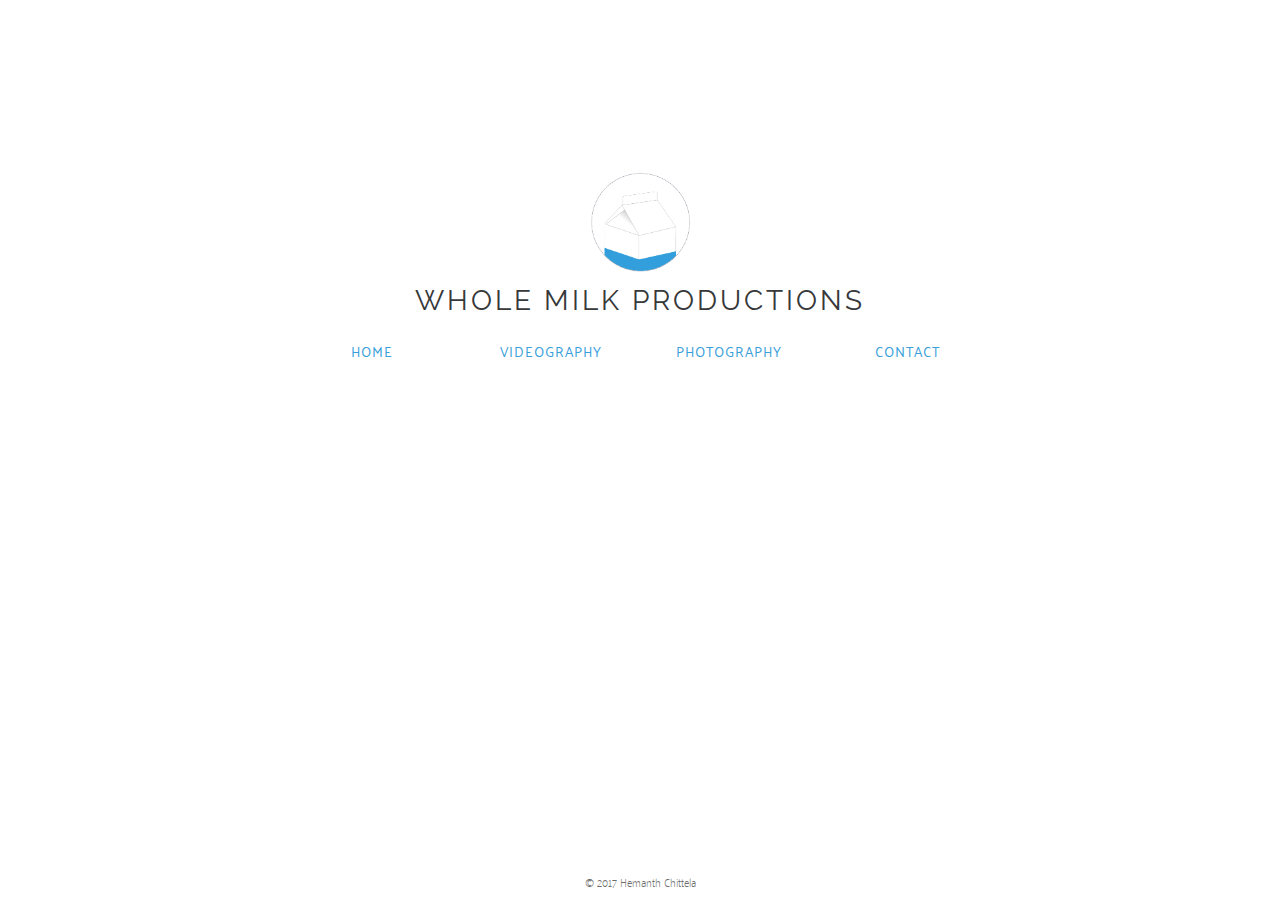
<file: index.html>
<!DOCTYPE html>
<html lang="en">

<head>
  <meta charset="utf-8">
  <meta http-equiv="X-UA-Compatible" content="IE=edge">
  <meta name="viewport" content="width=device-width, initial-scale=1">

  <meta name="description" content="Whole Milk Productions">
  <meta name="author" content="Hemanth Chittela">
  <link rel="icon" href="favicon.ico">

  <title>Whole Milk Productions</title>

  <!-- Bootstrap core CSS -->
  <link href="css/bootstrap.min.css" rel="stylesheet">
  <link href="css/styles.css" rel="stylesheet">
  <link href="https://fonts.googleapis.com/css?family=Raleway" rel="stylesheet">
  <link href="https://fonts.googleapis.com/css?family=Palanquin" rel="stylesheet">
</head>

<body>
  <div class="container">
    <header class="centered">
      <div class="row">
        <img class="logo" src="wholemilklogo.png" />
      </div>
      <div class="title">
        <a href="index.html">WHOLE MILK PRODUCTIONS</a>
      </div>
      <div class="nav home">
        <div class="row">
          <div class="col col-md-3">
            <a href="index.html" class="active">HOME</a>
          </div>
          <div class="col col-md-3">
            <a href="videography.html">VIDEOGRAPHY</a>
          </div>
          <div class="col col-md-3">
            <a href="photography.html">PHOTOGRAPHY</a>
          </div>
          <div class="col col-md-3">
            <a href="contact.html">CONTACT</a>
          </div>
        </div>
      </div>
    </header>

    <div class="footer">
      <p class="copyright">© 2017 Hemanth Chittela</p>
    </div>
  </div>


  <!-- Bootstrap core JavaScript
    ================================================== -->
  <script src="https://ajax.googleapis.com/ajax/libs/jquery/1.12.4/jquery.min.js"></script>
  <script>
    window.jQuery || document.write('<script src="../../assets/js/vendor/jquery.min.js"><\/script>')
  </script>
  <script src="js/bootstrap.min.js"></script>
  <script type="text/javascript">
    $(function () {$('a[href^="' + location.pathname.split("/")[location.pathname.split("/").length - 1] + '"]').addClass('active');});
  </script>
  <script>
    (function(i,s,o,g,r,a,m){i['GoogleAnalyticsObject']=r;i[r]=i[r]||function(){
    (i[r].q=i[r].q||[]).push(arguments)},i[r].l=1*new Date();a=s.createElement(o),
    m=s.getElementsByTagName(o)[0];a.async=1;a.src=g;m.parentNode.insertBefore(a,m)
    })(window,document,'script','https://www.google-analytics.com/analytics.js','ga');

    ga('create', 'UA-58172161-2', 'auto');
    ga('send', 'pageview');

  </script>
</body>

</html>
</file>
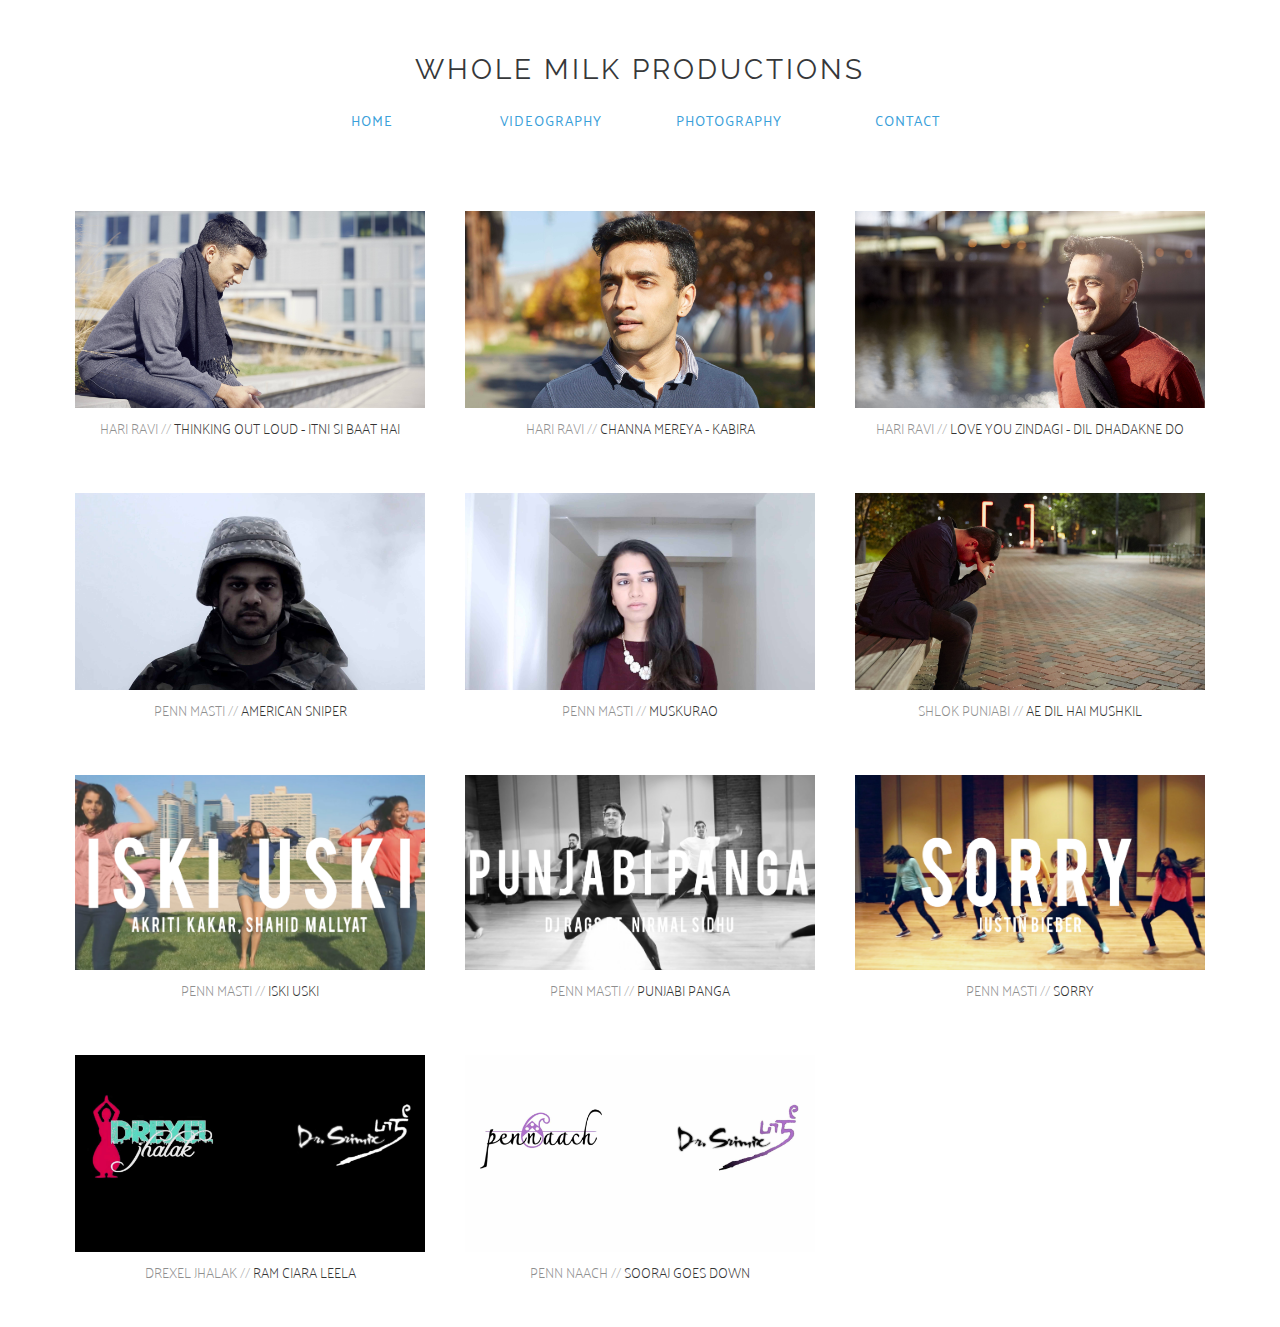
<file: videography.html>
<!DOCTYPE html>
<html lang="en">

<head>
  <meta charset="utf-8">
  <meta http-equiv="X-UA-Compatible" content="IE=edge">
  <meta name="viewport" content="width=device-width, initial-scale=1">
  
  <meta name="description" content="Whole Milk Productions">
  <meta name="author" content="Hemanth Chittela">
  <link rel="icon" href="favicon.ico">

  <title>WMP | Videography</title>

  <!-- Bootstrap core CSS -->
  <link href="css/bootstrap.min.css" rel="stylesheet">
  <link href="css/styles.css" rel="stylesheet">
  <link href="https://fonts.googleapis.com/css?family=Raleway" rel="stylesheet">
  <link href="https://fonts.googleapis.com/css?family=Palanquin" rel="stylesheet">
</head>

<body>
  <div class="container">
    <header class="top">
      <div class="title">
        <a href="index.html">WHOLE MILK PRODUCTIONS</a>
      </div>
      <div class="nav">
        <div class="row">
          <div class="col col-md-3">
            <a href="index.html">HOME</a>
          </div>
          <div class="col col-md-3">
            <a href="videography.html">VIDEOGRAPHY</a>
          </div>
          <div class="col col-md-3">
            <a href="photography.html">PHOTOGRAPHY</a>
          </div>
          <div class="col col-md-3">
            <a href="contact.html">CONTACT</a>
          </div>
        </div>
      </div>
    </header>

    <div class="grid">
      <div class="row">
        <div class="col-md-4">
          <a id="hari_tol" onClick="setModalImg(this.id)" data-toggle="modal" data-target="#imgModal" href=""><img src="images/hari_tol.jpg" /></a>
          <p><span class="starring">HARI RAVI <span class="slashes">//</span> </span>THINKING OUT LOUD - ITNI SI BAAT HAI</p>
        </div>
        <div class="col-md-4">
          <a id="hari_cm" onClick="setModalImg(this.id)" data-toggle="modal" data-target="#imgModal" href=""><img src="images/hari_cm.jpg" /></a>
          <p><span class="starring">HARI RAVI <span class="slashes">//</span> </span>CHANNA MEREYA - KABIRA</p>
        </div>
        <div class="col-md-4">
          <a id="hari_lyz" onClick="setModalImg(this.id)" data-toggle="modal" data-target="#imgModal" href=""><img src="images/hari_lyz.jpg" /></a>
          <p><span class="starring">HARI RAVI <span class="slashes">//</span> </span>LOVE YOU ZINDAGI - DIL DHADAKNE DO</p>
        </div>
      </div>
      <div class="row">
        <div class="col-md-4">
          <a id="masti_as" onClick="setModalImg(this.id)" data-toggle="modal" data-target="#imgModal" href=""><img src="images/masti_as.jpg" /></a>
          <p><span class="starring">PENN MASTI <span class="slashes">//</span> </span>AMERICAN SNIPER</p>
        </div>
        <div class="col-md-4">
          <a id="muskurao" onClick="setModalImg(this.id)" data-toggle="modal" data-target="#imgModal" href=""><img src="images/muskurao4.jpg" /></a>
          <p><span class="starring">PENN MASTI <span class="slashes">//</span> </span>MUSKURAO</p>
        </div>
        <div class="col-md-4">
          <a id="shlok_ae_dil" onClick="setModalImg(this.id)" data-toggle="modal" data-target="#imgModal" href=""><img src="images/shlok_ae_dil.jpg" /></a>
          <p><span class="starring">SHLOK PUNJABI <span class="slashes">//</span> </span>AE DIL HAI MUSHKIL</p>
        </div>
      </div>
      <div class="row">
        <div class="col-md-4">
          <a id="masti_iski" onClick="setModalImg(this.id)" data-toggle="modal" data-target="#imgModal" href=""><img src="images/iski_uski.jpg" /></a>
          <p><span class="starring">PENN MASTI <span class="slashes">//</span> </span>ISKI USKI</p>
        </div>
        <div class="col-md-4">
          <a id="masti_panga" onClick="setModalImg(this.id)" data-toggle="modal" data-target="#imgModal" href=""><img src="images/panga.jpg" /></a>
          <p><span class="starring">PENN MASTI <span class="slashes">//</span> </span>PUNJABI PANGA</p>
        </div>
        <div class="col-md-4">
          <a id="masti_sorry" onClick="setModalImg(this.id)" data-toggle="modal" data-target="#imgModal" href=""><img src="images/sorry.jpg" /></a>
          <p><span class="starring">PENN MASTI <span class="slashes">//</span> </span>SORRY</p>
        </div>
      </div>
      <div class="row">
        <div class="col-md-4">
          <a id="jhalak" onClick="setModalImg(this.id)" data-toggle="modal" data-target="#imgModal" href=""><img src="images/jhalak.jpg" /></a>
          <p><span class="starring">DREXEL JHALAK <span class="slashes">//</span> </span>RAM CIARA LEELA</p>
        </div>
        <div class="col-md-4">
          <a id="naach" onClick="setModalImg(this.id)" data-toggle="modal" data-target="#imgModal" href=""><img src="images/naach.jpg" /></a>
          <p><span class="starring">PENN NAACH <span class="slashes">//</span> </span>SOORAJ GOES DOWN</p>
        </div>
      </div>
    </div>

  </div>
  <!-- /.container -->

  <div class="modal modal-fullscreen fade" id="imgModal" tabindex="-1" role="dialog">
    <div id="modal-dialog" class="modal-dialog" role="document">
      <iframe id="ytplayer" type="text/html" src="" frameborder="0" style="overflow:hidden;height:100%;width:100%" height="100%" width="100%" webkitallowfullscreen mozallowfullscreen allowfullscreen></iframe>
    </div>
  </div>


  <!-- Bootstrap core JavaScript
    ================================================== -->
  <script src="https://ajax.googleapis.com/ajax/libs/jquery/1.12.4/jquery.min.js"></script>
  <script>
    window.jQuery || document.write('<script src="../../assets/js/vendor/jquery.min.js"><\/script>')
  </script>
  <script src="js/bootstrap.min.js"></script>
  <script type="text/javascript">
    function setModalImg(imgID){vidSrc=""; switch (imgID){case 'hari_tol': vidSrc="_muIyQCPVWE"; break; case 'hari_cm': vidSrc="hlI0Wu49YR8"; break; case 'hari_lyz': vidSrc="wzHpR1bRcQg"; break; case 'muskurao': vidSrc="IgvBEXrw5Mo"; break; case 'masti_as': vidSrc="vSwHYjsoSmI"; break; case 'masti_iski': vidSrc="hlLst_gF1sE"; break; case 'masti_panga': vidSrc="mRpxKbjtZ5Y"; break; case 'masti_sorry': vidSrc="WrufcwP5Ab0"; break; case 'jhalak': vidSrc="LemdtkjRGkw"; break; case 'naach': vidSrc="6_xqY-sjM18"; break;}$("#ytplayer").attr("src", "https://www.youtube.com/embed/" + vidSrc + "?autoplay=1&iv_load_policy=3&color=white&colors=0&rel=0&playsinline=0&origin=http://example.com"); if (imgID=='shlok_ae_dil'){$("#ytplayer").attr("src", "https://player.vimeo.com/video/185990730?autoplay=1&color=ffffff&title=0&byline=0&portrait=0")}}; $('#imgModal').on('hidden.bs.modal', function(){$('#imgModal #ytplayer').attr("src", $("#imgModal #ytplayer").attr("src", ""));}); $(function (){$('a[href^="' + location.pathname.split("/")[location.pathname.split("/").length - 1] + '"]').addClass( 'active');});
  </script>
  <script>
    (function(i,s,o,g,r,a,m){i['GoogleAnalyticsObject']=r;i[r]=i[r]||function(){
    (i[r].q=i[r].q||[]).push(arguments)},i[r].l=1*new Date();a=s.createElement(o),
    m=s.getElementsByTagName(o)[0];a.async=1;a.src=g;m.parentNode.insertBefore(a,m)
    })(window,document,'script','https://www.google-analytics.com/analytics.js','ga');

    ga('create', 'UA-58172161-2', 'auto');
    ga('send', 'pageview');

  </script>
</body>

</html>
</file>
<file: css/styles.css>
body {
    padding-top: 50px;
}

p {
    font-family: 'Palanquin', sans-serif;
    font-weight: 100;
}

.centered {
    padding-top: 10%;
}

img.logo {
    display: block;
    margin: auto;
    width: 10%;
}

@media (max-width: 992px) {
    img.logo {
        display: block;
        margin: auto;
        width: 20%;
    }
}

.title {
    font-family: 'Raleway', sans-serif;
    font-size: 2em;
    letter-spacing: 3px;
    text-align: center;
}

.title a.active {
    color: #36383a;
    text-decoration: none;
}

.title a:link {
    color: #36383a;
    text-decoration: none;
}

.title a:focus {
    color: #36383a;
    text-decoration: none;
}

.title a:hover {
    color: #36383a;
    text-decoration: none;
}

.nav {
    text-align: center;
    padding: 0 20%;
}

.nav .col {
    margin: 20px 0;
}

.nav a {
    font-family: 'Palanquin', sans-serif;
    font-weight: 400;
    letter-spacing: 1px;
}

.nav a.active {
    color: #6c6c6c;
}

.nav a:link {
    color: #39A0DA;
}

.nav a:focus {
    color: #36383a;
    text-decoration: none;
}

.nav a:hover {
    color: #36383a;
    text-decoration: none;
}

.grid {
    margin-top: 50px;
}

.grid .row {
    margin-bottom: 20px;
}

.grid .col-md-4 {
    padding: 10px 20px;
}

.col-md-4:hover {
    background: #f2f2f2;
    border-radius: 5px;
}

.grid p {
    margin-top: 5px;
    padding: 5px;
    text-align: center;
}

.grid .starring {
    color: #8e8e8e;
}

.grid .slashes {
    color: #acacac;
    /*color: #39A0DA;*/
}

img {
    width: 100%;
}

#ytplayer {
    height: 100%;
    /*width: 100%;*/
}

.modal-fullscreen {
    background: transparent;
    /*padding-top: 80px;*/
}
.modal-fullscreen .modal-content {
    background: transparent;
    border: 0;
    -webkit-box-shadow: none;
    box-shadow: none;
}
.modal-backdrop.modal-backdrop-fullscreen {
    background: #ffffff;
}
.modal-backdrop.modal-backdrop-fullscreen.in {
    opacity: .97;
    filter: alpha(opacity=97);
}


/* .modal-fullscreen size: we use Bootstrap media query breakpoints */

.modal-fullscreen .modal-dialog {
    /*margin: 0;
    margin-right: auto;
    margin-left: auto;
    width: 100%;*/

    height: 90%;
}

@media (min-width: 768px) {
    .modal-fullscreen .modal-dialog {
        width: 750px;
    }
}

@media (min-width: 992px) {
    .modal-fullscreen .modal-dialog {
        width: 970px;
    }
}

@media (min-width: 1200px) {
    .modal-fullscreen .modal-dialog {
        width: 1280px;
    }
}

.modal-footer {
    border: 0;
    color: #fff;
    text-align: center;
}

.contact {
    font-size: 1.2em;
    margin-top: 60px;
    text-align: center;
}

.contact .links {
    margin-top: 40px;
}

.contact .about {
    width: 70%;
    margin: 0;
    margin-right: auto;
    margin-left: auto;
    margin-top: 20px;
    margin-bottom: 60px;
}

.contact p {
    color: #36383a;
}

.contact .icons {
    margin: 15px 0;
}

.icons a {
    margin: 10px 5px;
}

.footer {
    position: absolute;
    right: 0;
    bottom: 0;
    left: 0;
    color: #6c6c6c;
    text-align: center;
}

.copyright {
    color: #6c6c6c;
    font-size: 0.8em;
    text-align: center;
}

@font-face {
    font-family: 'Whitney';
    src: 'fonts/Whitney-Light.otf';
}

@font-face {
    font-family: 'Quark';
    src: 'fonts/Quark-Light.otf';
}
</file>
